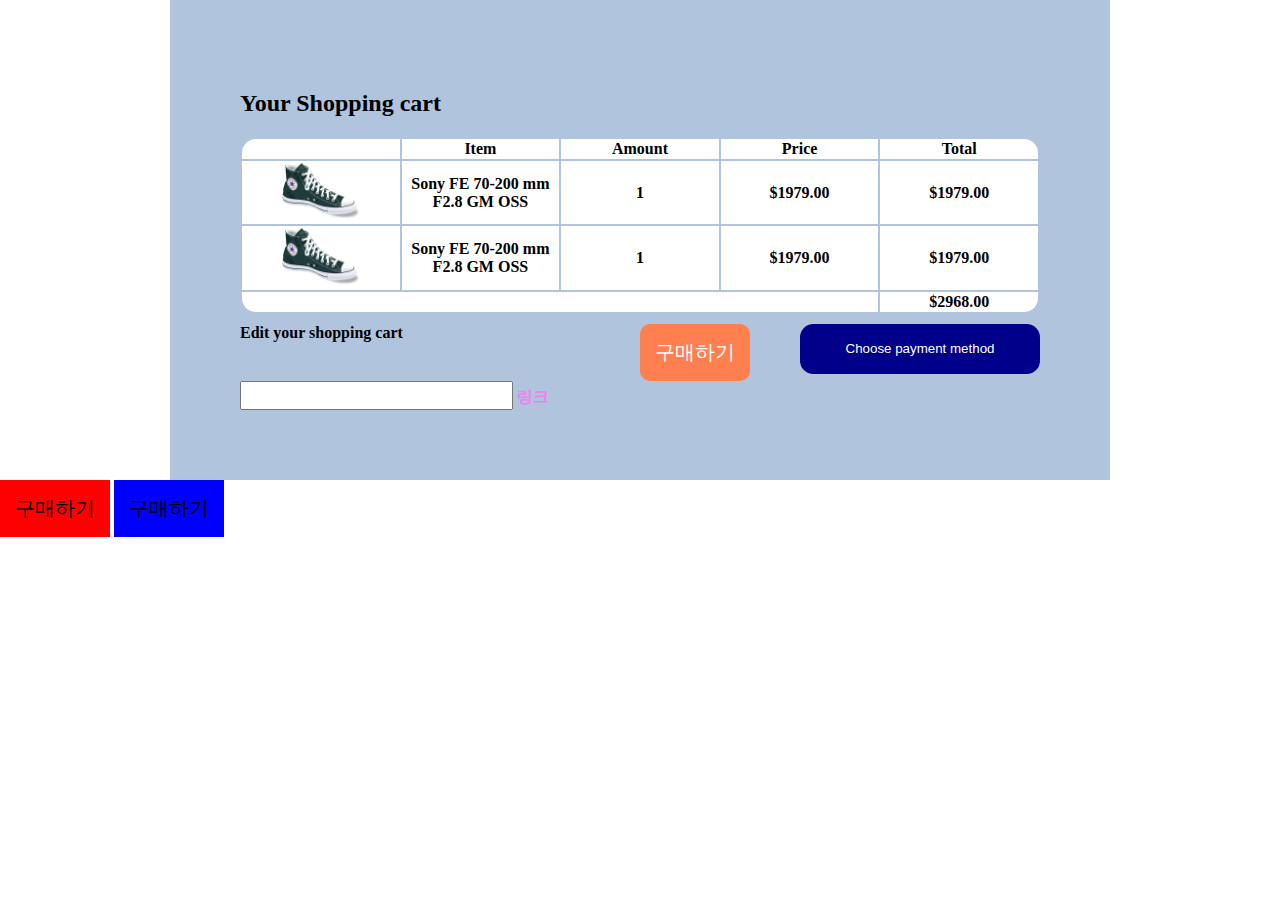
<file: html/cart.html>
<!DOCTYPE html>
<html lang="en">
<head>
    <meta charset="UTF-8">
    <meta http-equiv="X-UA-Compatible" content="IE=edge">
    <meta name="viewport" content="width=device-width, initial-scale=1.0">
    <link href="/css/cart.css" rel="stylesheet">
    <title>Document</title>
</head>
<body>
    <div class="container">
        <div class="table-box">
            <h2>Your Shopping cart</h2>
            <table>
                <thead>
                    <tr>
                        <td></td>
                        <td>Item</td>
                        <td>Amount</td>
                        <td>Price</td>
                        <td>Total</td>
                    </tr>
                </thead>
                <tbody>
                    <tr>
                        <td><img src="/img/item1.png"></td>
                        <td>Sony FE 70-200 mm F2.8 GM OSS</td>
                        <td>1</td>
                        <td>$1979.00</td>
                        <td>$1979.00</td>
                    </tr>
                    <tr>
                        <td><img src="/img/item1.png"></td>
                        <td>Sony FE 70-200 mm F2.8 GM OSS</td>
                        <td>1</td>
                        <td>$1979.00</td>
                        <td>$1979.00</td>
                    </tr>
                    <tr>
                        <td colspan="4"></td>
                        <td>$2968.00</td>
                    </tr>
                </tbody>
            </table>
        </div>
        <div>
            <div class="bottom-box">
                <div class="edit-button">
                    <span>Edit your shopping cart</span>
                </div>
                <div>
                    <button class="payment-button">Choose payment method</button>
                </div>
            </div>
        </div>
        <button class="buy-button">구매하기</button>
        <input class="input-test">
        <a href="index.html" class="custom-link">링크</a>
    </div>
    <button class="main-btn bg-red f-lg">구매하기</button>
    <button class="main-btn bg-blue">구매하기</button>
</body>
</html>
</file>
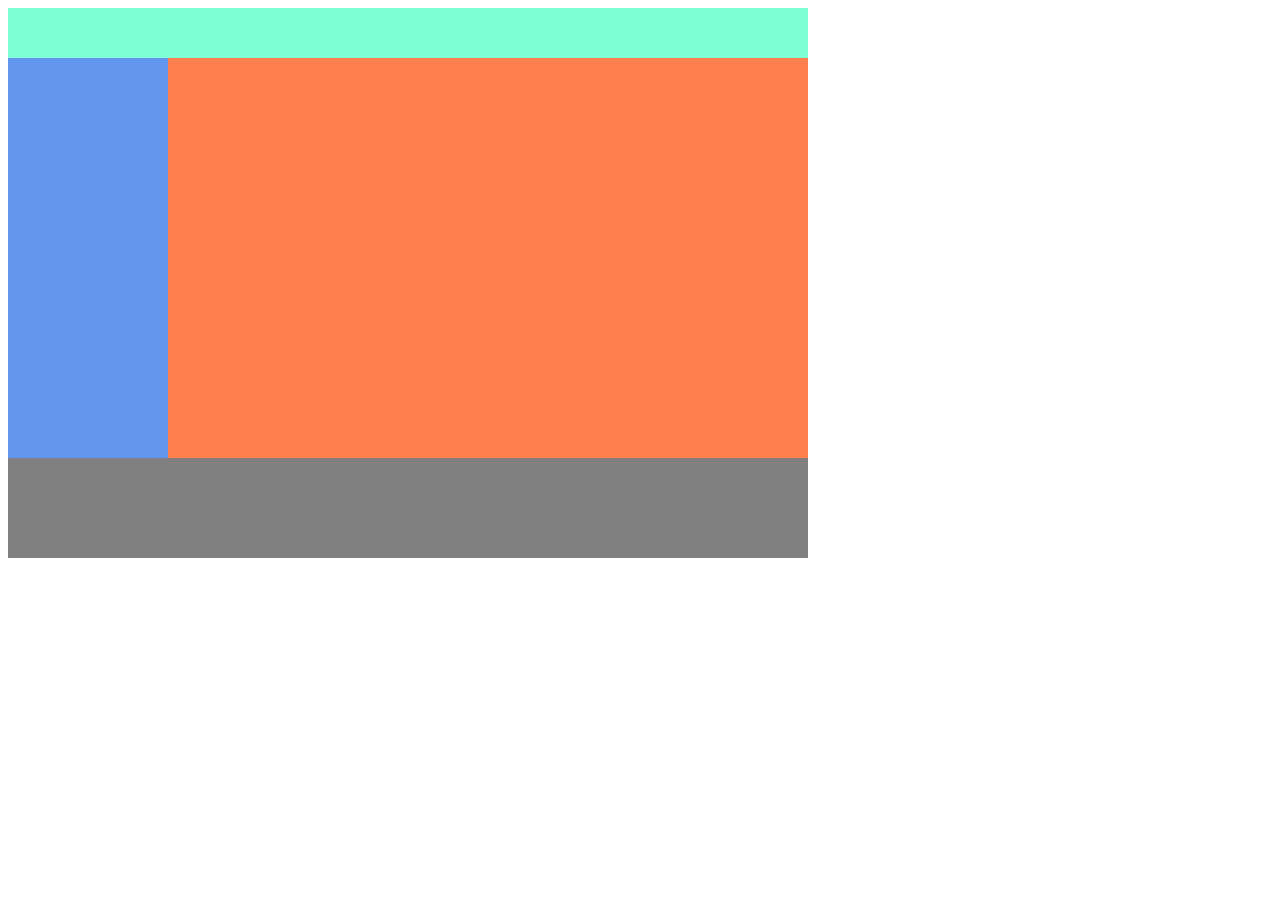
<file: html/layout1.html>
<!DOCTYPE html>
<html lang="en">
    <head>
        <meta charset="UTF-8" />
        <title>Title</title>
        <link href="/css/main.css" rel="stylesheet" />
    </head>
    <body>
        <div class="container" style="font-size: 0px">
            <div class="header"></div>
            <div class="left-menu"></div>
            <div class="right"></div>
            <div class="footer"></div>
        </div>
    </body>
</html>
</file>
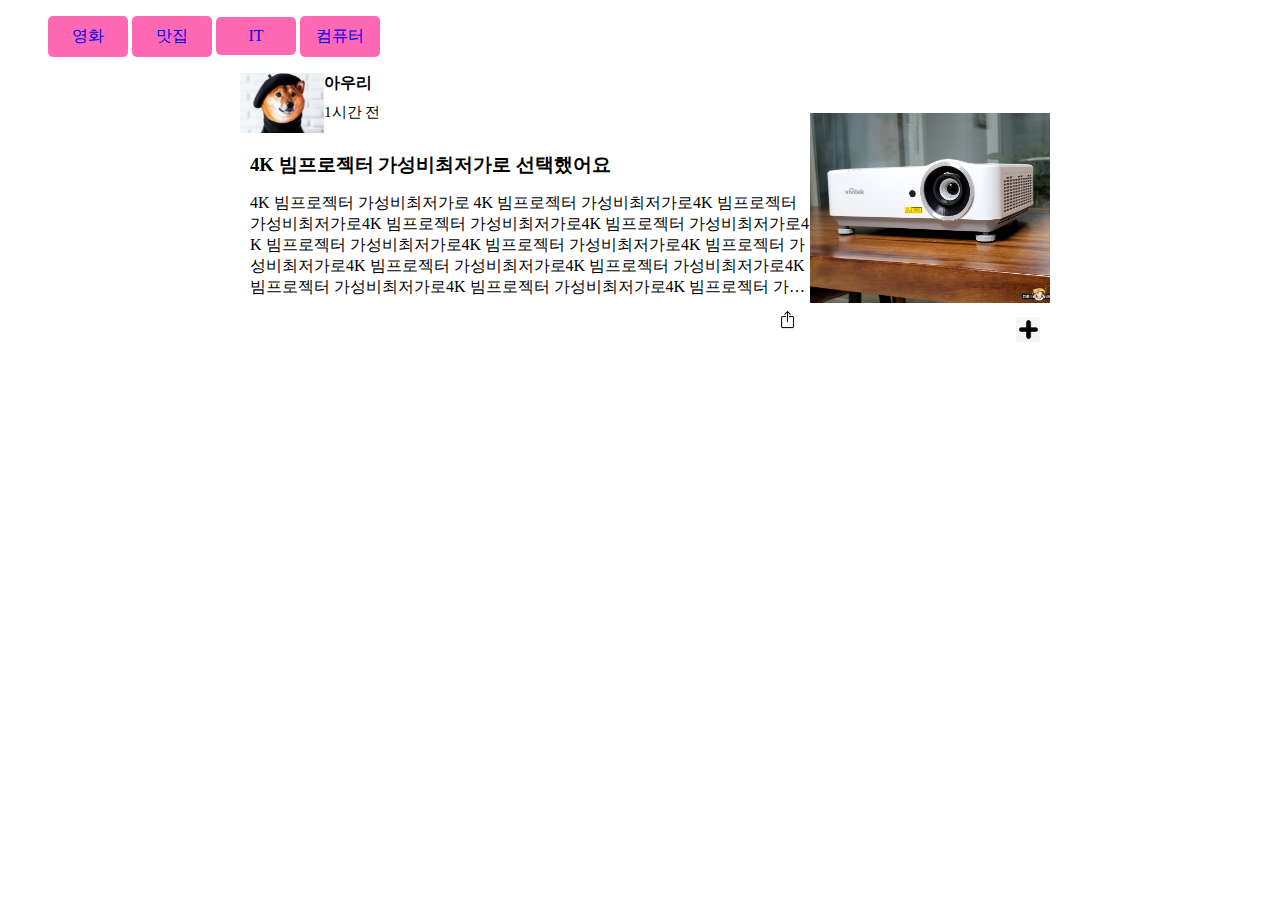
<file: html/layout1_task.html>
<!DOCTYPE html>
<html lang="en">
    <head>
        <meta charset="UTF-8" />
        <title>Title</title>
        <link href="/css/layout1_task.css" rel="stylesheet" />
    </head>
    <body>
        <nav>
            <ul class="navbar">
                <li><a href="#">영화</a></li>
                <li><a href="#">맛집</a></li>
                <li><a href="#">IT</a></li>
                <li><a href="#">컴퓨터</a></li>
            </ul>
        </nav>
        <div class="container">
            <div class="left-box">
                <div class="profile">
                    <img class="profile-img" src="/img/profile.png" alt="profile" />
                    <div class="user-id">아우리</div>
                    <div class="created">1시간 전</div>
                </div>
                <div class="left-title">
                    <h3>4K 빔프로젝터 가성비최저가로 선택했어요</h3>
                </div>
                <div class="left-content">
                    4K 빔프로젝터 가성비최저가로 4K 빔프로젝터 가성비최저가로4K 빔프로젝터
                    가성비최저가로4K 빔프로젝터 가성비최저가로4K 빔프로젝터 가성비최저가로4K
                    빔프로젝터 가성비최저가로4K 빔프로젝터 가성비최저가로4K 빔프로젝터
                    가성비최저가로4K 빔프로젝터 가성비최저가로4K 빔프로젝터 가성비최저가로4K
                    빔프로젝터 가성비최저가로4K 빔프로젝터 가성비최저가로4K 빔프로젝터
                    가성비최저가로4K 빔프로젝터 가성비최저가로4K 빔프로젝터 가성비최저가로4K
                    빔프로젝터 가성비최저가로4K 빔프로젝터 가성비최저가로4K 빔프로젝터
                    가성비최저가로4K 빔프로젝터 가성비최저가로4K 빔프로젝터 가성비최저가로4K
                    빔프로젝터 가성비최저가로4K 빔프로젝터 가성비최저가로4K 빔프로젝터
                    가성비최저가로4K 빔프로젝터 가성비최저가로4K 빔프로젝터 가성비최저가로4K
                    빔프로젝터 가성비최저가로4K 빔프로젝터 가성비최저가로4K 빔프로젝터
                    가성비최저가로4K 빔프로젝터 가성비최저가로4K 빔프로젝터 가성비최저가로4K
                    빔프로젝터 가성비최저가로4K 빔프로젝터 가성비최저가로4K 빔프로젝터
                    가성비최저가로4K 빔프로젝터 가성비최저가로4K 빔프로젝터 가성비최저가로4K
                    빔프로젝터 가성비최저가로4K 빔프로젝터 가성비최저가로4K 빔프로젝터
                    가성비최저가로4K 빔프로젝터 가성비최저가로4K 빔프로젝터 가성비최저가로4K
                    빔프로젝터 가성비최저가로4K 빔프로젝터 가성비최저가로4K 빔프로젝터
                    가성비최저가로4K 빔프로젝터 가성비최저가로4K 빔프로젝터 가성비최저가로
                </div>
                <div class="share-button">
                    <img class="share-img" src="/img/share.png" alt="share" />
                </div>
            </div>
            <div class="right-box">
                <img class="thumbnail" src="/img/thum.jpeg" alt="thumbnail" />
                <div class="more-button">
                    <img class="more-img" src="/img/plus.jpg" alt="more" />
                </div>
            </div>
        </div>
    </body>
</html>
</file>
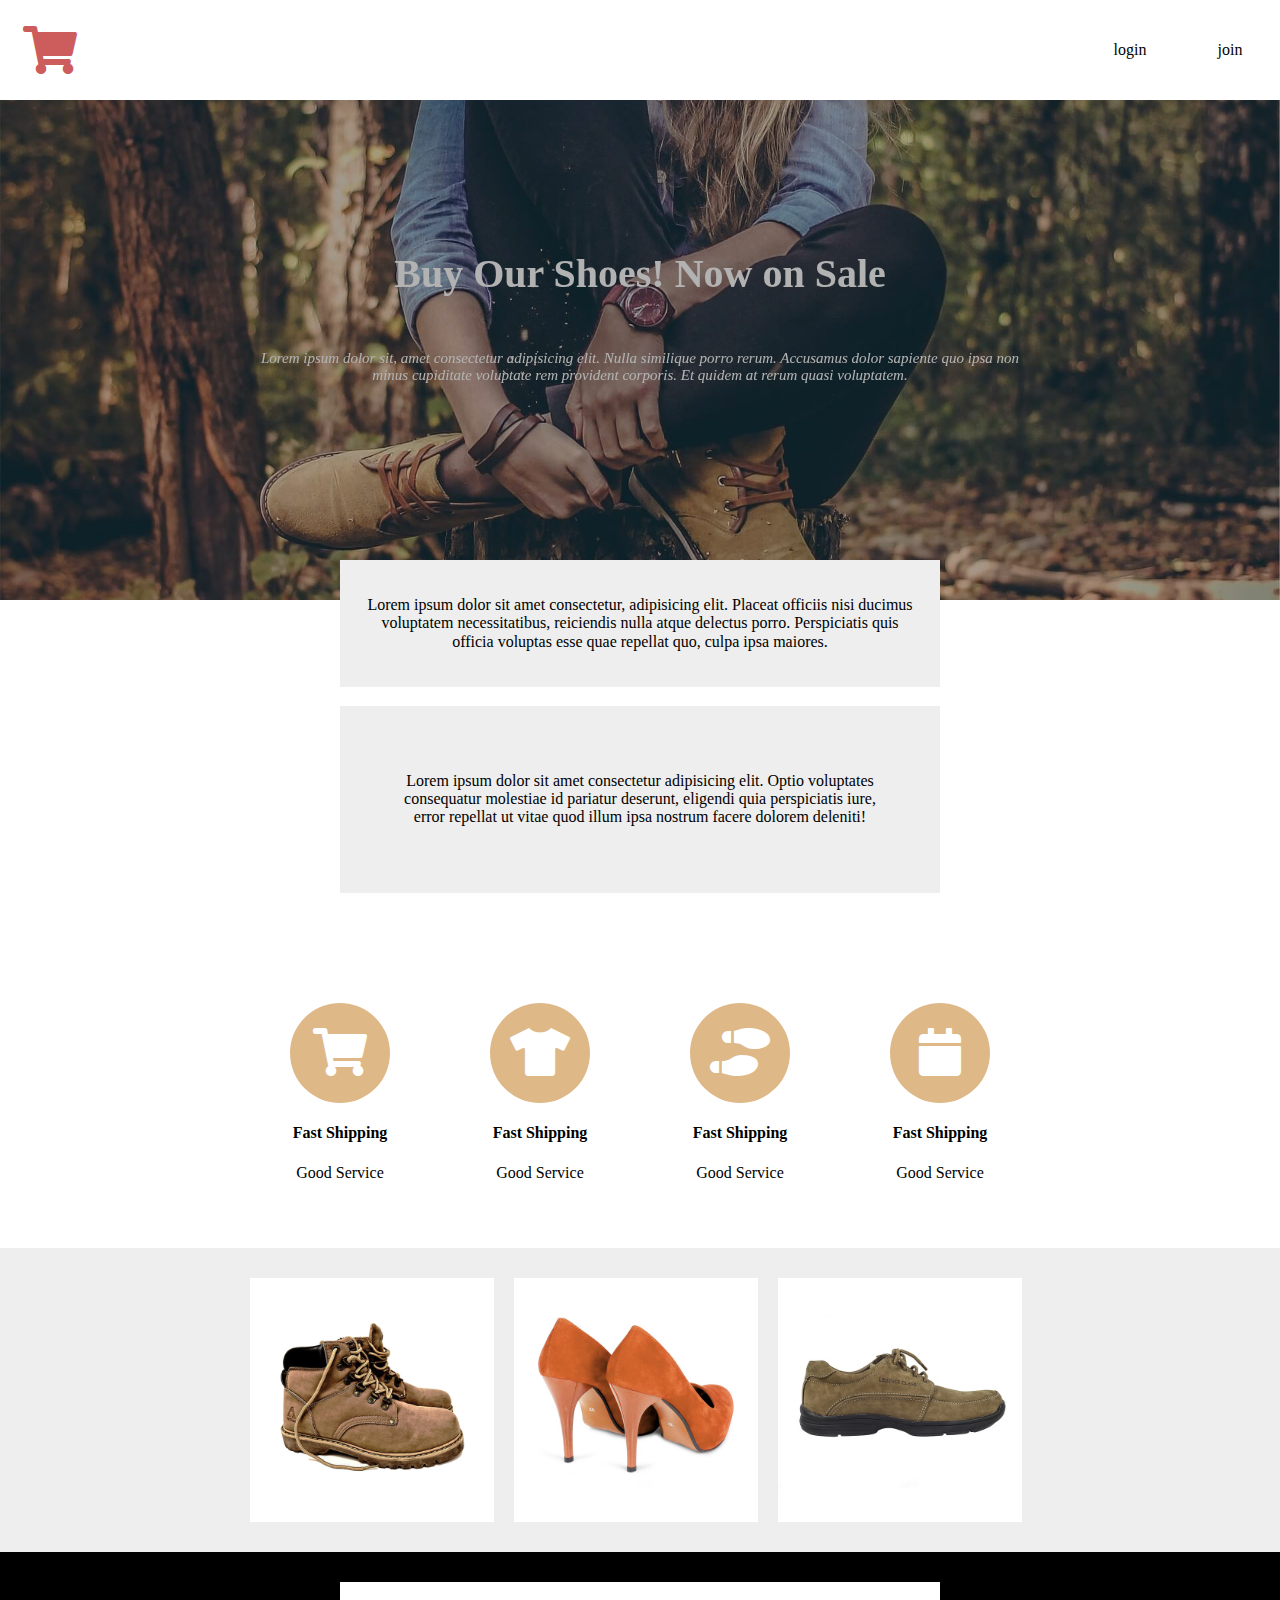
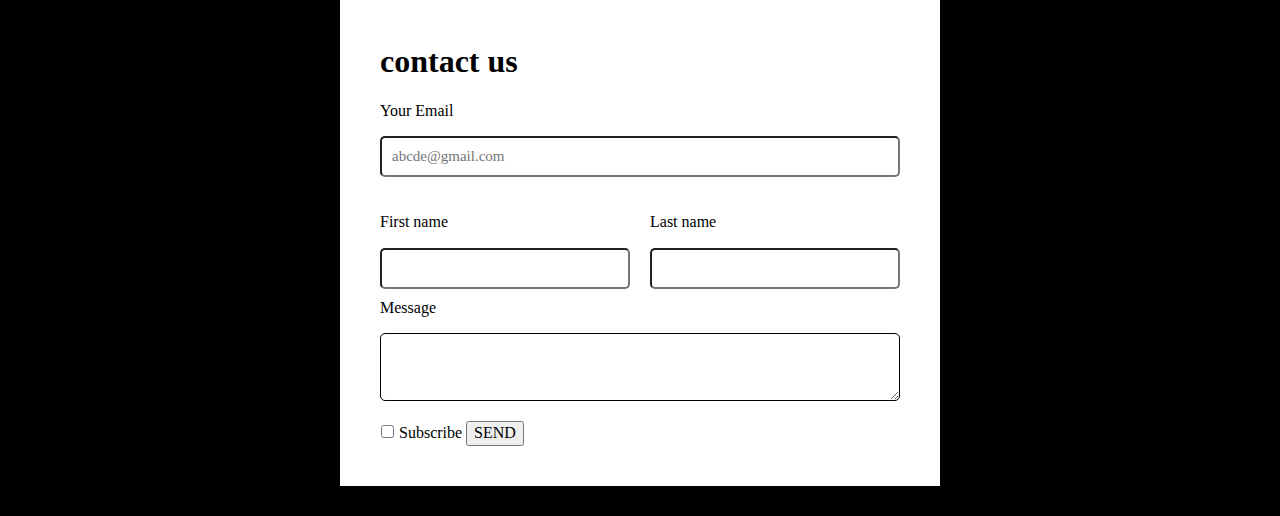
<file: html/layout2.html>
<!DOCTYPE html>
<html lang="en">
<head>
    <meta charset="UTF-8">
    <meta name="viewport" content="width=device-width, initial-scale=1.0">
    <title>layout2</title>
    <link rel="stylesheet" href="https://cdnjs.cloudflare.com/ajax/libs/font-awesome/5.15.4/css/all.min.css" />
    <link href="../css/normalize.css" rel="stylesheet" />
    <link href="../css/layout2.css" rel="stylesheet" />
</head>
<body>
    <nav class="flex-continer">
        <div class="logo">
            <i class="fas fa-shopping-cart fa-3x"></i>
        </div>
        <div class="empty-item"></div>
        <div class="flex-item">login</div>
        <div class="flex-item">join</div>
    </nav>
    <div class='main-background'>
        <h4 class='main-title'>Buy Our Shoes! Now on Sale</h4>
        <p class='main-content'>Lorem ipsum dolor sit, amet consectetur adipisicing elit. Nulla similique porro rerum. Accusamus dolor sapiente quo ipsa non minus cupiditate voluptate rem provident corporis. Et quidem at rerum quasi voluptatem.</p>
    </div>
    <div class='overlap-box'>
        <p class='overlap-content'>Lorem ipsum dolor sit amet consectetur, adipisicing elit. Placeat officiis nisi ducimus voluptatem necessitatibus, reiciendis nulla atque delectus porro. Perspiciatis quis officia voluptas esse quae repellat quo, culpa ipsa maiores.</p>
    </div>
    <br>
    <div class='overlap-box' style="padding: 50px">
        <p class='overlap-content'>Lorem ipsum dolor sit amet consectetur adipisicing elit. Optio voluptates consequatur molestiae id pariatur deserunt, eligendi quia perspiciatis iure, error repellat ut vitae quod illum ipsa nostrum facere dolorem deleniti!</p>
    </div>
    <div class="product-container">
        <div>
            <i class="fas fa-shopping-cart fa-3x"></i>
            <h4>Fast Shipping</h4>
            <p>Good Service</p>
        </div>
        <div>
            <i class="fas fa-tshirt fa-3x"></i>
            <h4>Fast Shipping</h4>
            <p>Good Service</p>
        </div>
        <div>
            <i class="fas fa-shoe-prints fa-3x"></i>
            <h4>Fast Shipping</h4>
            <p>Good Service</p>
        </div>
        <div>
            <i class="fas fa-calendar fa-3x"></i>
            <h4>Fast Shipping</h4>
            <p>Good Service</p>
        </div>
        <div style="float: none; clear: both;"></div>
    </div>
    <div class="shop-bg">
        <div class="shop-container">
            <div class="shop-item">
                <div style="position: relative;">
                    <div class="overlay-wrap">
                        <div class="overlay-black">
                            <span style="color: white; padding: 20px; font-size:30px">$60</span>
                        </div>
                    </div>
                    <img src="/img/product1-1.jpg">
                </div>
            </div>
            <div class="shop-item">
                <div style="position: relative;">
                    <div class="overlay-wrap">
                        <div class="overlay-black">
                            <span style="color: white; padding: 20px; font-size:30px">$60</span>
                        </div>
                    </div>
                    <img src="/img/product2.jpg">
                </div>
            </div>
            <div class="shop-item">
                <div style="position: relative;">
                    <div class="overlay-wrap">
                        <div class="overlay-black">
                            <span style="color: white; padding: 20px; font-size:30px">$60</span>
                        </div>
                    </div>
                    <img src="/img/product3.jpg">
                </div>
            </div>
        </div>
    </div>
    <div class="form-background">
        <div class="form-box">
            <form action="" method="post">
                <div class="w-100">
                    <h1>contact us</h1>
                    <p>Your Email</p>
                    <input type="email" placeholder="abcde@gmail.com">
                </div>
                <div class="name-box">
                    <div class="w-50">
                        <p>First name</p>
                        <input type="text">
                    </div>
                    <div class="w-50">
                        <p>Last name</p>
                        <input type="text">
                    </div>
                </div>
                <div class="w-100">
                    <p>Message</p>
                    <textarea class="form-input form-long"></textarea>
                </div>
                <div class="bottom-box">
                    <input type="checkbox" id="sub">
                    <label for="sub">Subscribe</label>
                    <button class="sent-button">SEND</button>             
                </div>
            </form>
        </div>
    </div>
</body>
</html>
</file>
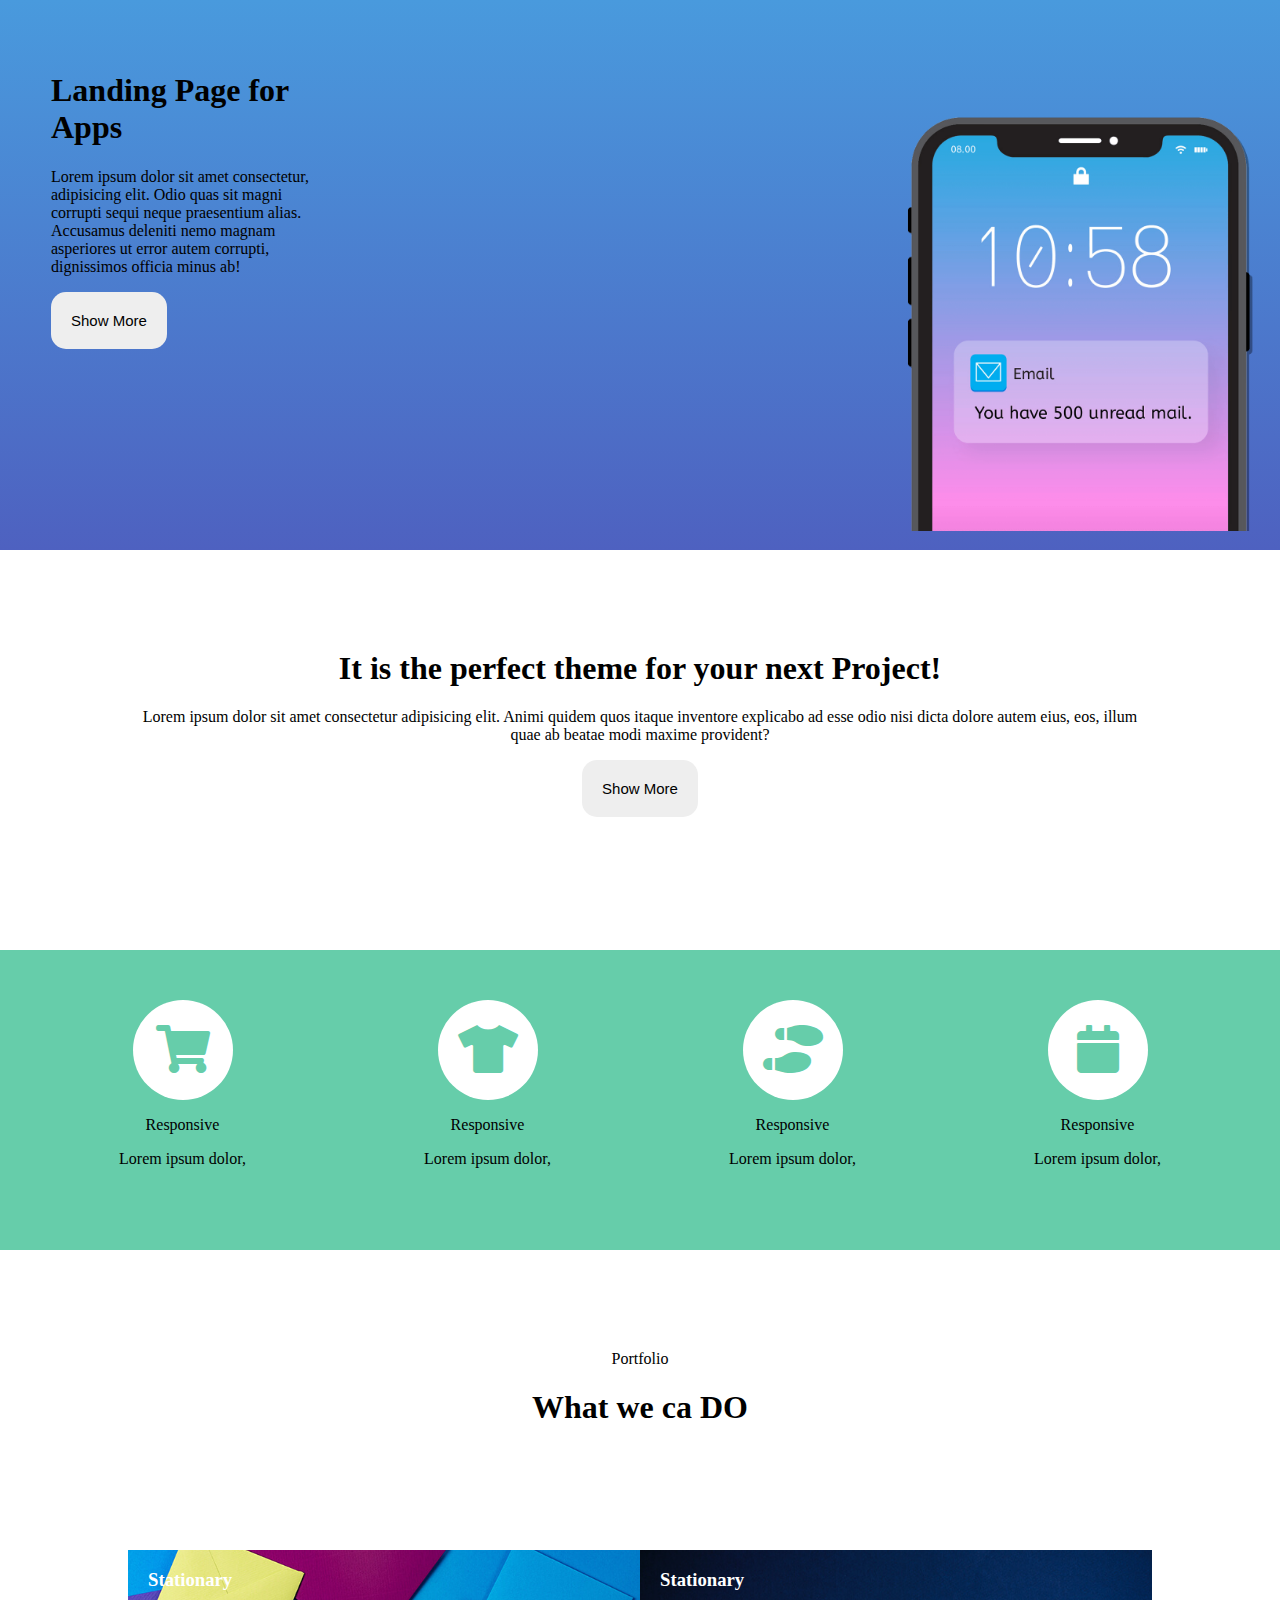
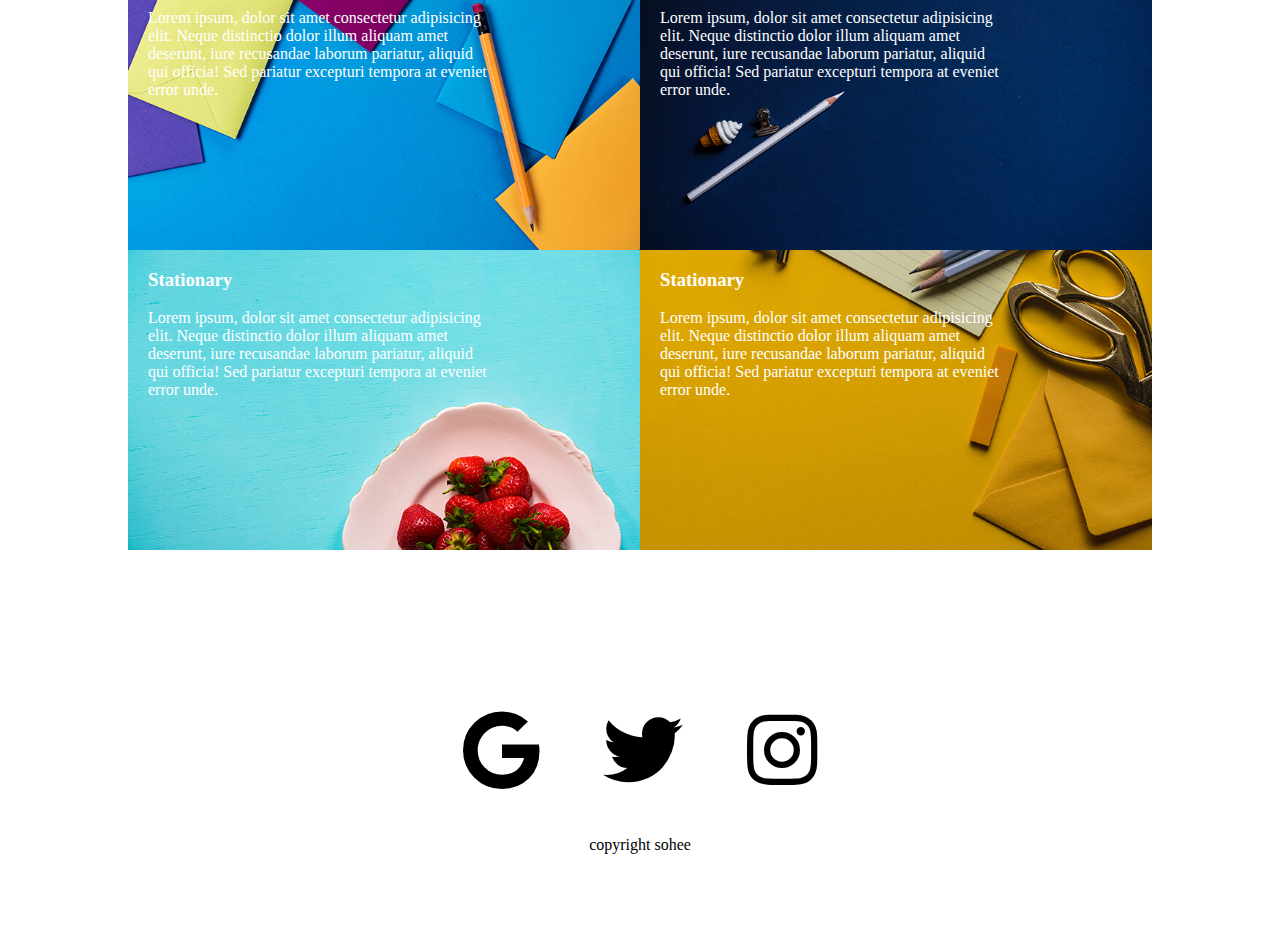
<file: html/layout3.html>
<!DOCTYPE html>
<html lang="en">
<head>
    <meta charset="UTF-8">
    <meta http-equiv="X-UA-Compatible" content="IE=edge">
    <meta name="viewport" content="width=device-width, initial-scale=1.0">
    <link rel="stylesheet" href="/css/layout3.css">
    <link rel="stylesheet" href="https://cdnjs.cloudflare.com/ajax/libs/font-awesome/5.15.4/css/all.min.css" />
    <title>layout3</title>
</head>
<body>
    <div class="main-banner">
        <div class="main-banner-content">
            <h1>Landing Page for Apps</h1>
            <p>Lorem ipsum dolor sit amet consectetur, adipisicing elit. Odio quas sit magni corrupti sequi neque praesentium alias. Accusamus deleniti nemo magnam asperiores ut error autem corrupti, dignissimos officia minus ab!</p>
            <button class="btn-more btn-banner">Show More</button>            
        </div>
        <div>
            <img src="/img/iphone.png" class="main-iphone">
        </div>
    </div>
    <div class="middle-content">
        <h1>It is the perfect theme for your next Project!</h1>
        <p>Lorem ipsum dolor sit amet consectetur adipisicing elit. Animi quidem quos itaque inventore explicabo ad esse odio nisi dicta dolore autem eius, eos, illum quae ab beatae modi maxime provident?</p>
        <button class="btn-more">Show More</button>
    </div>
    <div class="offer-content">
        <div class="icon-content">
            <div>
                <i class="fas fa-shopping-cart fa-3x"></i>
                <p>Responsive</p>
                <div>Lorem ipsum dolor,</div>
            </div>
        </div>
        <div class="icon-content">
            <div>
                <i class="fas fa-tshirt fa-3x"></i>
                <p>Responsive</p>
                <div>Lorem ipsum dolor,</div>
            </div>
        </div>
        <div class="icon-content">
            <div>
                <i class="fas fa-shoe-prints fa-3x"></i>
                <p>Responsive</p>
                <div>Lorem ipsum dolor,</div>
            </div>
        </div>
        <div class="icon-content">
            <div>
                <i class="fas fa-calendar fa-3x"></i>
                <p>Responsive</p>
                <div>Lorem ipsum dolor,</div>
            </div>
        </div>
    </div>
    <div class="square-content">
        <div class="white-box"></div>
        <div class="copy-content">
            <p>Portfolio</p>
            <h1>What we ca DO</h1>
        </div>
        <div class="square-item one">
            <h3>Stationary</h3>
            <p>Lorem ipsum, dolor sit amet consectetur adipisicing elit. Neque distinctio dolor illum aliquam amet deserunt, iure recusandae laborum pariatur, aliquid qui officia! Sed pariatur excepturi tempora at eveniet error unde.</p>
        </div>
        <div class="square-item two">
            <h3>Stationary</h3>
            <p>Lorem ipsum, dolor sit amet consectetur adipisicing elit. Neque distinctio dolor illum aliquam amet deserunt, iure recusandae laborum pariatur, aliquid qui officia! Sed pariatur excepturi tempora at eveniet error unde.</p>
        </div>
        <div class="square-item three">
            <h3>Stationary</h3>
            <p>Lorem ipsum, dolor sit amet consectetur adipisicing elit. Neque distinctio dolor illum aliquam amet deserunt, iure recusandae laborum pariatur, aliquid qui officia! Sed pariatur excepturi tempora at eveniet error unde.</p>
        </div>
        <div class="square-item four">
            <h3>Stationary</h3>
            <p>Lorem ipsum, dolor sit amet consectetur adipisicing elit. Neque distinctio dolor illum aliquam amet deserunt, iure recusandae laborum pariatur, aliquid qui officia! Sed pariatur excepturi tempora at eveniet error unde.</p>
        </div>
    </div>
    <div style="float: none; clear: both;"></div>
    <div class="social-content">
        <i class="fab fa-google fa-5x"></i>
        <i class="fab fa-twitter fa-5x"></i>
        <i class="fab fa-instagram fa-5x"></i>
        <p>copyright sohee</p>
    </div>
</body>
</html>
</file>
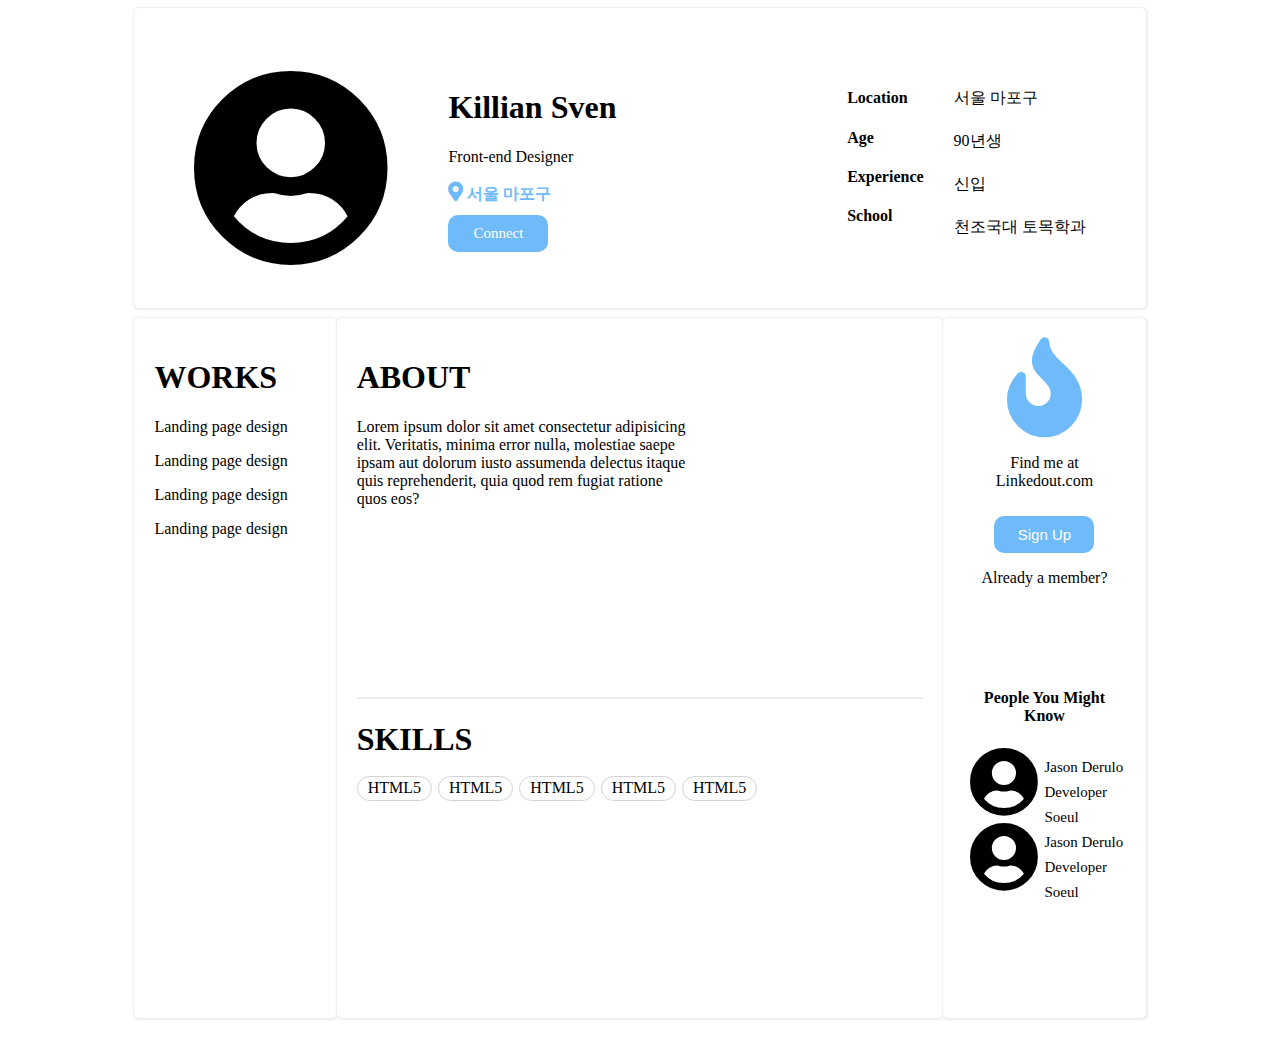
<file: html/layout4.html>
<!DOCTYPE html>
<html lang="en">
<head>
    <meta charset="UTF-8">
    <meta http-equiv="X-UA-Compatible" content="IE=edge">
    <meta name="viewport" content="width=device-width, initial-scale=1.0">
    <link rel="stylesheet" href="/css/layout4.css">
    <link rel="stylesheet" href="https://cdnjs.cloudflare.com/ajax/libs/font-awesome/5.15.4/css/all.min.css" />
    <title>layout4</title>
</head>
<body>
    <div class="profile white-box">
        <div class="profile-left">
            <div class="profile-img">
                <i class="fas fa-user-circle"></i>
            </div>
            <div class="profile-info">
                <h1>Killian Sven</h1>
                <p>Front-end Designer</p>
                <div class="location-info">
                    <i class="fas fa-map-marker-alt fa-3x"></i>
                    <span>서울 마포구</span>
                    <div class="btn-contact">Connect</div>
                </div>
            </div>
        </div>
        <div class="profile-right">
            <div class="info">
                <div class="list-key">
                    <h4>Location</h4>
                    <h4>Age</h4>
                    <h4>Experience</h4>
                    <h4>School</h4>
                </div>
                <div class="list-value">
                    <p>서울 마포구</p>
                    <p>90년생</p>
                    <p>신입</p>
                    <p>천조국대 토목학과</p>
                </div>
            </div>
        </div>
    </div>
    <div class="tab-menu">

    </div>
    <div class="work-content">
        <div class="work-content-left white-box">
            <h1>WORKS</h1>
            <p>Landing page design</p>
            <p>Landing page design</p>
            <p>Landing page design</p>
            <p>Landing page design</p>
        </div>
        <div class="work-content-about white-box">
            <div class="about-content">
                <h1>ABOUT</h1>
                <p>Lorem ipsum dolor sit amet consectetur adipisicing elit. Veritatis, minima error nulla, molestiae saepe ipsam aut dolorum iusto assumenda delectus itaque quis reprehenderit, quia quod rem fugiat ratione quos eos?</p>
            </div>
            <hr style="border: 1px solid #eee;">
            <div class="skill-content">
                <h1>SKILLS</h1>
                <span class="circle-tag">HTML5</span>
                <span class="circle-tag">HTML5</span>
                <span class="circle-tag">HTML5</span>
                <span class="circle-tag">HTML5</span>
                <span class="circle-tag">HTML5</span>
            </div>
        </div>
        <div class="work-content-right white-box">
            <div class="find-content">
                <i class="fas fa-fire"></i>
                <p>Find me at Linkedout.com</p>
                <button class="btn-contact">Sign Up</button>
                <p>Already a member?</p>
            </div>
            <div class="recommend-content">
                <h4>People You Might Know</h4>
                <div class="recommned-profile">
                    <div class="recommend-img">
                        <i class="fas fa-user-circle fa-3x"></i>
                    </div>
                    <div class="recommned-profile-info">
                        <p>Jason Derulo</p>
                        <p>Developer</p>
                        <div>
                            <span>Soeul</span>
                        </div>
                    </div>
                </div>
                <div class="recommned-profile">
                    <div class="recommend-img">
                        <i class="fas fa-user-circle fa-3xs"></i>
                    </div>
                    <div class="recommned-profile-info">
                        <p>Jason Derulo</p>
                        <p>Developer</p>
                        <div>
                            <span>Soeul</span>
                        </div>
                    </div>
                </div>
            </div>
        </div>
    </div>
</body>
</html>
</file>
<file: css/cart.css>
img {
    width: 50%;
    height: 50%;
}
body {
    margin: 0;
    font-family: 'NanumSquareR';
    font-weight: 800;
}

table {
    border-collapse: collapse;
    border-radius: 1em;
    overflow: hidden;
}

table th:nth-child(2) {
    width: 400px;
}

table, th, td {
    border: 2px solid lightsteelblue;
}

td {
    background-color: white;
    text-align: center;
    width: 10%;
    height: 10%;
}

.f-small {
    font-size: 12px;
}

.f-mid {
    font-size: 16px;
}

.f-lg {
    font-size: 20px;
}

.container {
    width: 800px;
    left: 0;
    right: 0;
    margin: auto;
    padding: 70px;
    background-color: lightsteelblue;
}

.table-box {
    width: 100%;
    left: 0;
    right: 0;
    margin: auto;
}

.bottom-box {
    width: 100%;
    margin-top: 10px
}

.edit-button {
    width: 50%;
    float: left;
}

.payment-button {
    width: 30%;
    height: 50px;
    float: right;
    background-color: darkblue;
    color: white;
    border: none;
    border-radius: 1em;
}

.buy-button {
    padding: 15px;
    font-size: 20px;
    border: none;
    border-radius: 10px;
    background-color: coral;
    color:white;
    cursor: pointer;
}

.buy-button:hover {
    background-color: chocolate;
}
.buy-button:focus {
    background-color: grey;
}
.buy-button:active {
    background-color: brown;
}


.input-test {
    font-size: 20px;
}
.input-test:focus {
    border: 2px solid red;
}
.custom-link {
    text-decoration: none;
}

.custom-link:link {
    color: violet;
}

.custom-link:visited {
    color: black;
}

.main-btn {
    padding: 15px;
    font-size: 20px;
    border: none; 
    cursor: pointer;
}

.bg-red {
    background-color: red;
}

.bg-blue {
    background-color: blue;
}
</file>
<file: css/main.css>
.profile {
    display: block;
    margin-left: auto;
    margin-right: auto;
}
.content {
    text-align: center;
}

.title {
    text-align: center;
    font-size: 16px;
}
.left-box {
    width : 100px;
    height : 100px;
    float : left;
    color: black;
}
.right-box {
    width : 100px;
    height : 100px;
    float : left;
    color: red;
}
.footer {
    clear : both
}
.box {
    width : 200px;
    background-color: cadetblue;
    margin: 10px;
    padding: 40px;
    border-radius: 15px;
    display: block;
    margin-left: auto;
    margin-right: auto;
    font-size: 10px;
    box-shadow: 5px 5px black;
}
.container {
    width: 800px;
}
.header {
    width: 100%;
    height: 50px;
    background: aquamarine;
}
.left-menu {
    width: 20%;
    height: 400px;
    background: cornflowerblue;
    /*float: left;*/
    display: inline-block;
    vertical-align: top;
}
.right {
    width: 80%;
    height: 400px;
    background: coral;
    display: inline-block;
    /*float: left;*/
}
.footer {
    width: 100%;
    height: 100px;
    background-color: grey;
    /*clear: both;*/
}
</file>
<file: css/layout1_task.css>
.container {
    width: 800px;
    margin-left: auto;
    margin-right: auto;
}
.profile {
    width: 30%;
    height: 60px;
    float: left;
}
.profile .profile-img {
    width: 50%;
    height: 60px;
    object-fit: cover;
    background: aliceblue;
    float: left;
}
.profile .user-id {
    width: 50%;
    height: 30px;
    font-weight: bold;
    float: left;
}
.profile .created {
    width: 50%;
    height: 30px;
    font-size: 15px;
    float: left;
}
.left-box {
    width: 70%;
    float: left;
}
.left-title {
    margin: 10px;
    width: 100%;
    height: 50px;
    clear: both;
    white-space: normal;
    display: -webkit-box;
    -webkit-line-clamp: 3;
    -webkit-box-orient: vertical;
    overflow: hidden;
    text-overflow: ellipsis;
}
.left-content {
    margin: 10px;
    width: 100%;
    white-space: normal;
    display: -webkit-box;
    -webkit-line-clamp: 5;
    -webkit-box-orient: vertical;
    text-overflow: ellipsis;
    word-break:break-all;
    overflow: hidden;
    /*float: left;*/
}
.right-box {
    width: 30%;
    height: 190px;
    margin-top: 30px;
    float: right;
}
.right-box .thumbnail {
    margin: 10px;
    width: 100%;
    height: 100%;
    object-fit: cover;
}

.share-button {
    width: 25px;
    height: 25px;
    float: right;
}
.share-img {
    width: 100%;
    height: 100%;
}
.more-button {
    width: 10%;
    height: 25px;
    background: coral;
    float: right;
    /*float: left;*/
}
.more-img {
    width: 100%;
    height: 100%;
    object-fit: cover;
    float: right;
}
.navbar > li {
    display: inline-block;
    width: 60px;
    text-align: center;
    background: hotpink;
    padding: 10px;
    border-radius: 5px;
}

.navbar > li > a {
    font-size: 16px;
    text-decoration: none;
}
</file>
<file: css/layout2.css>
/* 폰트 */
@font-face {
    font-family: 'NanumSquareR';
    src: url('../font/NanumSquareR.woff');
}

@font-face {
    font-family: 'NanumSquareB';
    font-weight: 800;
    src: url('../font/NanumSquareB.woff');
}

div, input, textarea {
    box-sizing: border-box;
}

body {
    margin: 0px;
}
/* 로고 */
.logo {
    color: indianred;
    width: 100px;
    align-items: center;
    padding:10px;
    text-align: center;
    cursor: pointer;
}
/* 메인 배너 */
.main-background {
    width: 100%;
    height: 500px;
    background-image: url('../img/shoes.jpg');
    background-size: cover;
    background-repeat: no-repeat;
    background-position: center;
    filter: brightness(70%);
    padding: 1px;
    position: relative;
}
/* 메인 배너 타이틀 */
.main-title {
    color: white;
    font-size: 40px;
    margin-top: 150px;
    text-align: center;
}
/* 메인 배너 텍스트 */
.main-content {
    width: 60%;
    color: white;
    font-size: 15px;
    font-style: italic;
    text-align: center;
    left: 0;
    right: 0;
    margin: auto;
}
/* 메인 배너 더보기 버튼 */
.main-button {
    padding: 15px;
    font-size: 20px;
    background: white;
    border: none;
    border-radius: 5px;
    position: absolute;
    left: 0;
    right: 0;
    margin: auto;
    margin-top: 20px;
    width: 150px;
    z-index: 1;
}
/* 배너에 겹치는 텍스트 박스 */
.overlap-box {
    width: 80%;
    max-width: 600px;
    margin: auto;
    padding: 20px;
    text-align: center;
    background-color: #eee;
    position: relative;
    top: -40px;
    left: 0;
    right: 0;
    margin: auto;
}

/* contact 폼 */
.form-background {
    background-color: black;
    padding: 30px;
}


/* contact 폼 박스 */
.form-box {
    background-color: white;
    padding: 30px;
    left: 0;
    right: 0;
    margin: auto;
    width: 80%;
    max-width: 600px;
}

input {
    padding: 10px;
    font-size: 15px;
    border-radius: 5px;
    width: 100%;
}

textarea {
    padding: 10px;
    font-size: 15px;
    border-radius: 5px;
    width: 100%;
    display: block;
}

/* contact 체크박스 */
input[type=checkbox] {
    display: inline-block;
    width: 15px;
}

.w-50 {
    width: 50%;
    float: left;
    padding: 10px;
}
.w-100 {
    width: 100%;
    padding: 10px;
}

/* SEND, subscribe */
.bottom-box {
    width: 100%;
    display: inline-block;
    padding: 10px;
}

.message-box {
    width: 100%;
    padding: 10px;
}

/* 인푹 박스 공통 */
.form-input {
    width: 100%;
    padding: 10px;
    font-size: 20px;
    border: 1px solid black;
    border-radius: 5px;
}

/* SEND 버튼 */
.send-button {
    padding: 10px;
    display: block;
    margin-left: auto;
    border: none;
    background-color: indianred;
    border-radius: 10px;
    color: white
}

/* window에서 글씨 더 부드럽게 보이는 방법 */
p, h4, h3, h2, h1, span {
    transform: rotate(0.03);
}

/* 상단 메뉴 */
.flex-continer {
    display: flex;
    height: 100px;
    align-items: center;
    /* flex-wrap: wrap; */
    /* justify-content: center; */
}

/* 상단 메뉴(login, join) */
.flex-item {
    width: 100px;
    align-items: center;
    padding:10px;
    text-align: center;
    cursor: pointer;
}

.flex-item:hover {
    background-color: pink;
}

.flex-iteme:active {
    background-color: grey;
}

/* 상단 메뉴 중간 빈 공간 */
.empty-item {
    flex-grow: 1;
}

.test {
    width: 100vw;
    height: 50vh;
    background: grey;
}

.nav-container {
    display: flex;
    padding: 10px;
    margin: 10px;
}
/* 중간 아이콘 배너 */
.product-container {
    width: 100%;
    max-width: 800px;
    margin: auto;
    margin-top: 50px;
    margin-bottom: 50px;
    text-align: center;
}
/* 중간 아이콘 배너 div */
.product-container div {
    float: left;
    width: 25%;
}
/* 중간 아이콘 배경 동그라미 */
.product-container i {
    background-color: burlywood;
    width: 100px;
    height: 100px;
    border-radius: 50px;
    padding-top: 25px;
    box-sizing: border-box;
    color: white;
    margin-top: 20px;
}
/* 상품 배경 */
.shop-bg {
    background-color: #eee;
    padding: 20px;
}
/* 상품 전체 박스 */
.shop-container {
    display: flex;
    max-width: 800px;
    width: 90%;
    margin: auto;
}
/* 상품 단일 박스 */
.shop-item {
    width: 33%;
    padding: 10px;
}
/* 상품 이미지 */
.shop-item img {
    width: 100%;
    display: block;
}

/* 마우스 hover 전 */
.overlay {
    position: absolute;
    width: 100%;
    height: 100%;
    background: rgba(0, 0, 0, 0.5);
    opacity: 0;
    transition: all 1s;
}
/* 마우스 hover 변경 내용 */
.overlay:hover {
    opacity: 1;
}

.overlay-wrap {
    position: absolute;
    width: 100%;
    height: 100%;
    overflow: hidden;
}
/* 마우스 hover 후 */
.overlay-black {
    width: 100%;
    height: 100%;
    background-color: rgba(0, 0, 0, 0.5);
    margin-top: 100%;
    transition: all 1s;
}

.overlay-wrap:hover .overlay-black{
    margin-top: 50%;
}

/* 반응형 */
@media screen and (max-width: 1200px) {
    .main-title {
        font-size: 30px;
    }
    .product-container div{
        width: 50%;
    }
    .product-container {
        max-width: 600px;
    }
}

@media screen and (max-width: 768px) {
    .main-title {
        font-size: 20px;
    }
    .product-container div{
        width: 100%;
    }
}

@media screen and (max-width: 576px) {
    .main-title {
        font-size: 15px;
    }
    .nav-container {
        display: flex;
        flex-direction: column;
    }
}
</file>
<file: css/layout3.css>
body {
    margin: 0;
}
div {
    box-sizing: border-box;
}

/* 메인 배너 배경 */
.main-banner {
    width: 100%;
    height: 550px;
    background-image: linear-gradient(to bottom, #499add, #4e61c0);
    background-size: auto;
    background-repeat: no-repeat;
    background-position: right;
    padding: 1px;
    position: relative;
}
.main-banner-content {
    position: absolute;
    width: 30%;
    padding: 50px;
}
/* 메인 배너 이미지 */
.main-iphone {
    width: 400px;
    float: right;
    margin-top: 95px;
  }
/* 중간 텍스트 */
.middle-content {
    width: 80%;
    height: 300px;
    margin: auto;
    left: 0;
    right: 0;
    margin-top: 100px;
    text-align: center;
    vertical-align: middle;
}
/* 중간 아이콘 배너 */
.offer-content {
    width: 100%;
    height:300px;
    margin: auto;
    left: 0;
    right: 0;
    background-color: mediumaquamarine;
    text-align: center;
    padding: 30px
}
/* 하단 배너 */
.icon-content {
    width: 25%;
    height: 300px;
    float: left;
    padding: 20px;
    text-align: center;
}
/* 하단 배너 아이콘 */
.icon-content i {
    background-color: white;
    width: 100px;
    height: 100px;
    border-radius: 50px;
    padding-top: 25px;
    box-sizing: border-box;
    color: mediumaquamarine;
}
/* 하단 배너 텍스트 */
.copy-content {
    margin: auto;
    left: 0;
    right: 0;
    text-align: center;
    height: 200px;
    vertical-align: middle;
    margin-top: 100px;
}
/* 하단 배너 전체 박스 */
.square-content {
    margin: auto;
    left: 0;
    height: 600px;
    right: 0;
    width: 80%;
}
/* 하단 배너 단일 요소 */
.square-item {
    width: 50%;
    height: 50%;
    float: left;
    color: white;
    padding-left: 20px;
}

.square-item p {
    width: 70%;
}
/* 하단 배너 이미지 */
.one {
    background-image: url('../img/portfolio-1.jpg');
    background-size: cover;
    background-repeat: no-repeat;
    background-position: right;
}
.two {
    background-image: url('../img/portfolio-2.jpg');
    background-size: cover;
    background-repeat: no-repeat;
    background-position: right;
}
.three {
    background-image: url('../img/portfolio-3.jpg');
    background-size: cover;
    background-repeat: no-repeat;
    background-position: right;
}
.four {
    background-image: url('../img/portfolio-4.jpg');
    background-size: cover;
    background-repeat: no-repeat;
    background-position: right;
}

/* 소셜 박스 */
.social-content {
    margin: auto;
    left: 0;
    right: 0;
    margin-top: 100px;
    height: 300px;
    padding: 30px;
    text-align: center;
}
/* 소셜 아이콘 */
.social-content i {
    text-align: center;
    padding: 30px;
}
/* 더보기(more) 버튼 */
.btn-more {
    background-color: #eee;
    border: none;
    font-size: 15px;
    padding: 20px;
    border-radius: 15px;
    cursor: pointer;
}
/* 상단 더보기(more) 버튼 포지션 */
.btn-banner {
    position: absolute;
}

.btn-more:hover {
    background-color: pink;
}

.btn-more:active {
    background-color: grey;
}
/* 반응형 */
@media screen and (max-width : 992px) {
    .main-iphone {
      width: 260px;
      display: block;
      float: none;
      margin: auto;
      margin-top: 42px;
    }
    .main-banner-content p {
      float: none;
      margin-top: 50px;
      text-align: center;
    }
  }
</file>
<file: css/layout4.css>
div {
    box-sizing: border-box;
}
/* div 박스 테두리 */
.white-box {
	background: white;
	padding: 20px;
	border-radius: 5px;
	box-shadow: 0.5px 0.5px 2px 1px #eee;
}
/* 상단 프로필 */
.profile {
    width: 80%;
    height: 300px;
    padding: 30px;
    margin: auto;
    left: 0;
    right: 0;
    text-align: center;
}
/* 상단 프로필 왼쪽 */
.profile-left {
    float: left;
}
/* 상단 프로필 이미지 박스 */
.profile-img {
    float: left;
    padding: 30px
}
/* 상단 프로필 이미지 아이콘 */
.profile-img i {
    font-size: 200px;
}
/* 상단 프로필 정보 */
.profile-info {
    float: left;
    padding: 30px;
    text-align: left;
    vertical-align: middle;
}
/* 상단 우측 박스 */
.profile-right {
    float: right;
    padding: 30px;
}
/* 상단 우측 프로필 항목 */
.list-key {
    float: left;
    text-align: left;
    margin-right: 30px;
}
/* 상단 우측 프로필 항목에 대한 값 */
.list-value {
    float: left;
    text-align: left;
    line-height: 27px;
}
/* 위치 텍스트 */
.location-info span {
    color: #6fbaf8;
    font-weight: 900;
}
/* contact 버튼 */
.btn-contact {
    background-color: #6fbaf8;
    width: 100px;
    text-align: center;
    margin-top: 10px;
    padding: 10px;
    border-radius: 10px;
    color: white;
    border: none;
    font-size: 15px;
    cursor: pointer;
}
.btn-contact:hover{
    background-color: gray;
}
/* 위치 아이콘 */
.location-info i {
    font-size: 20px;
    color: #6fbaf8;
}
/* 중간 전체 박스 */
.work-content {
    width: 80%;
    margin: auto;
    left: 0;
    right: 0;
    height: 700px;
    margin-top:10px;
}
/* 중간 왼쪽 박스 */
.work-content-left {
    float: left;
    width: 20%;
    box-shadow: #6fbaf8;
    height: 100%;
}
/* 중간 about 박스 */
.work-content-about {
    float: left;
    height: 100%;
    width: 60%;
}
/* 중간 오른쪽 박스 */
.work-content-right {
    float: left;
    width: 20%;
    height: 100%;
}
.about-content {
    width: 60%;
    height: 50%;
}
/* skill 태그 */
.circle-tag {
    border: 1px solid lightgrey;
    border-radius: 100px;
    padding: 2px 10px 4px 10px;
    margin-right: 2px;
}
.skill-content {
    width: 80%;
    height: 50%;
}

/*  태그 */
.find-content {
    width: 100%;
    height: 50%;
    text-align: center;   
}
.find-content i {
    font-size: 100px;
    color: #6fbaf8;
}

.recommend-content {
    width: 100%;
    height: 300px;
    vertical-align: middle;
    text-align: center;
}

.recommend-img {
    width: 50%;
    height: 50%px;
    display: inline;
    float: left;
    text-align: center;
}
.recommend-img i {
    font-size: 70px;
}
.recommned-profile-info {
    float: left;
    width: 50%;
    height: 50%;
    font-size: 15px;
    text-align: left;
    margin: 0px;
    line-height: 10px;
}
</file>
